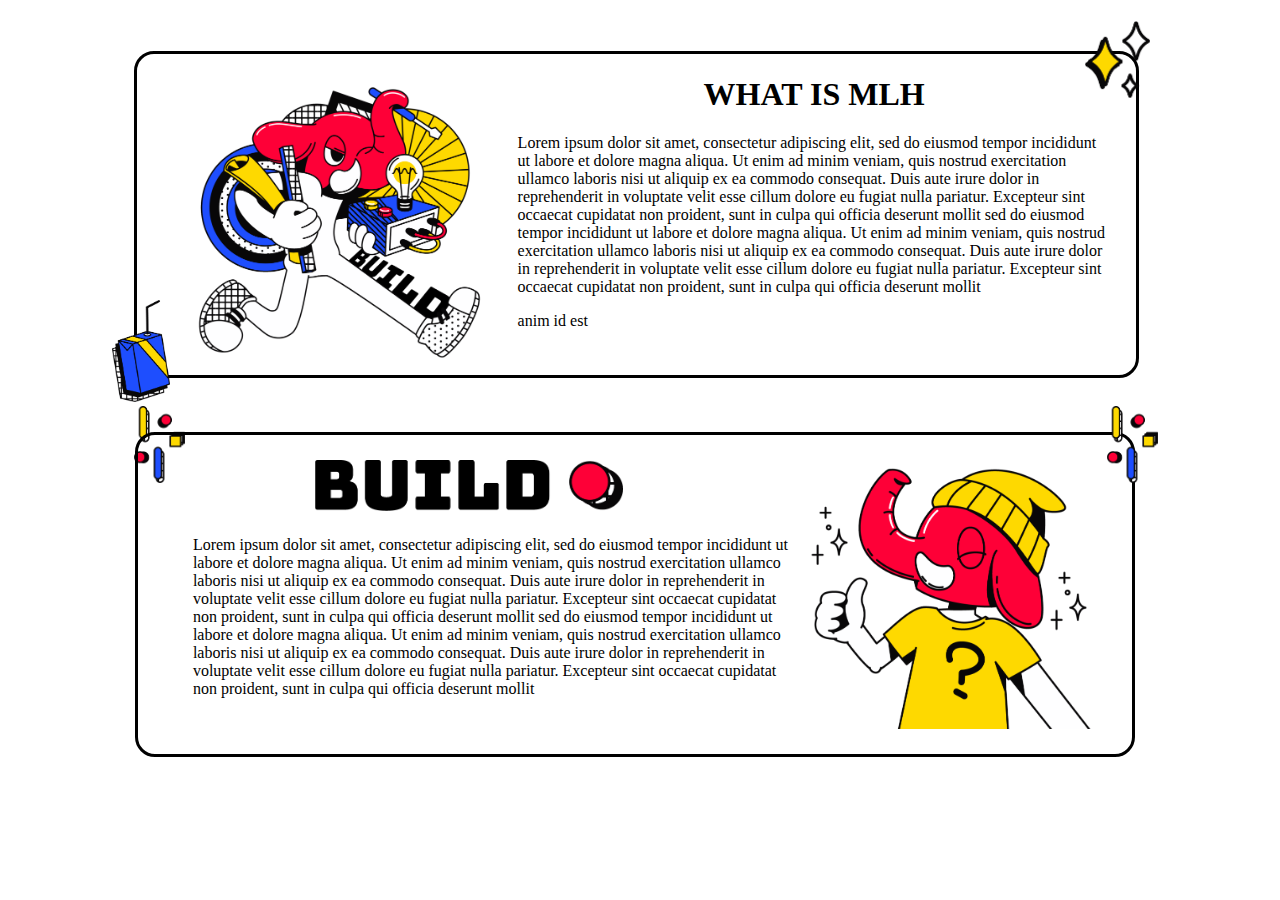
<file: code_aya/html1.html>
<!DOCTYPE html>
<html lang="en">
<head>
    <meta charset="UTF-8">
    <meta name="viewport" content="width=device-width, initial-scale=1.0">
    <link rel="stylesheet" href="css1.css">
    <title>MLH</title>
</head>
<body>

                  <!--section1-->
   
<article class="article1"></article>
    <img src="img (5).png" alt="image" class="img5">
    <section class="section1">
        <img src="img (8).png" alt="image" class="img8">
       
        <div class="whatMLH">
            <h1> what is mlh </h1>
            <p>Lorem ipsum dolor sit amet, consectetur adipiscing elit, sed do eiusmod tempor incididunt ut labore et dolore magna aliqua. Ut enim ad minim veniam, quis nostrud exercitation ullamco laboris nisi ut aliquip ex ea commodo consequat. Duis aute irure dolor in reprehenderit in voluptate velit esse cillum dolore eu fugiat nulla pariatur. Excepteur sint occaecat cupidatat non proident, sunt in culpa qui officia deserunt mollit 
               sed do eiusmod tempor incididunt ut labore et dolore magna aliqua. Ut enim ad minim veniam, quis nostrud exercitation ullamco laboris nisi ut aliquip ex ea commodo consequat. Duis aute irure dolor in reprehenderit in voluptate velit esse cillum dolore eu fugiat nulla pariatur. Excepteur sint occaecat cupidatat non proident, sunt in culpa qui officia deserunt mollit 
               
                <p>anim id est </p>
        </div>
    </section>
    <img src="img (4).png" alt="image" class="img4">

        
                 <!--section3-->
<article class="article3">
<img src="img (1).png" alt="image" class="img1_2">
<section class="section3">
    <div class="build">
        <img src="img (7).png" alt="image" class="img7">
        <p>Lorem ipsum dolor sit amet, consectetur adipiscing elit, sed do eiusmod tempor incididunt ut labore et dolore magna aliqua. Ut enim ad minim veniam, quis nostrud exercitation ullamco laboris nisi ut aliquip ex ea commodo consequat. Duis aute irure dolor in reprehenderit in voluptate velit esse cillum dolore eu fugiat nulla pariatur. Excepteur sint occaecat cupidatat non proident, sunt in culpa qui officia deserunt mollit 
                   sed do eiusmod tempor incididunt ut labore et dolore magna aliqua. Ut enim ad minim veniam, quis nostrud exercitation ullamco laboris nisi ut aliquip ex ea commodo consequat. Duis aute irure dolor in reprehenderit in voluptate velit esse cillum dolore eu fugiat nulla pariatur. Excepteur sint occaecat cupidatat non proident, sunt in culpa qui officia deserunt mollit 
       
    </div>
    <img src="img (9).png" alt="image" class="img9">
</section>
<img src="img (1).png" alt="image" class="img1_1">
</article>


                
</body>
</html>
</file>
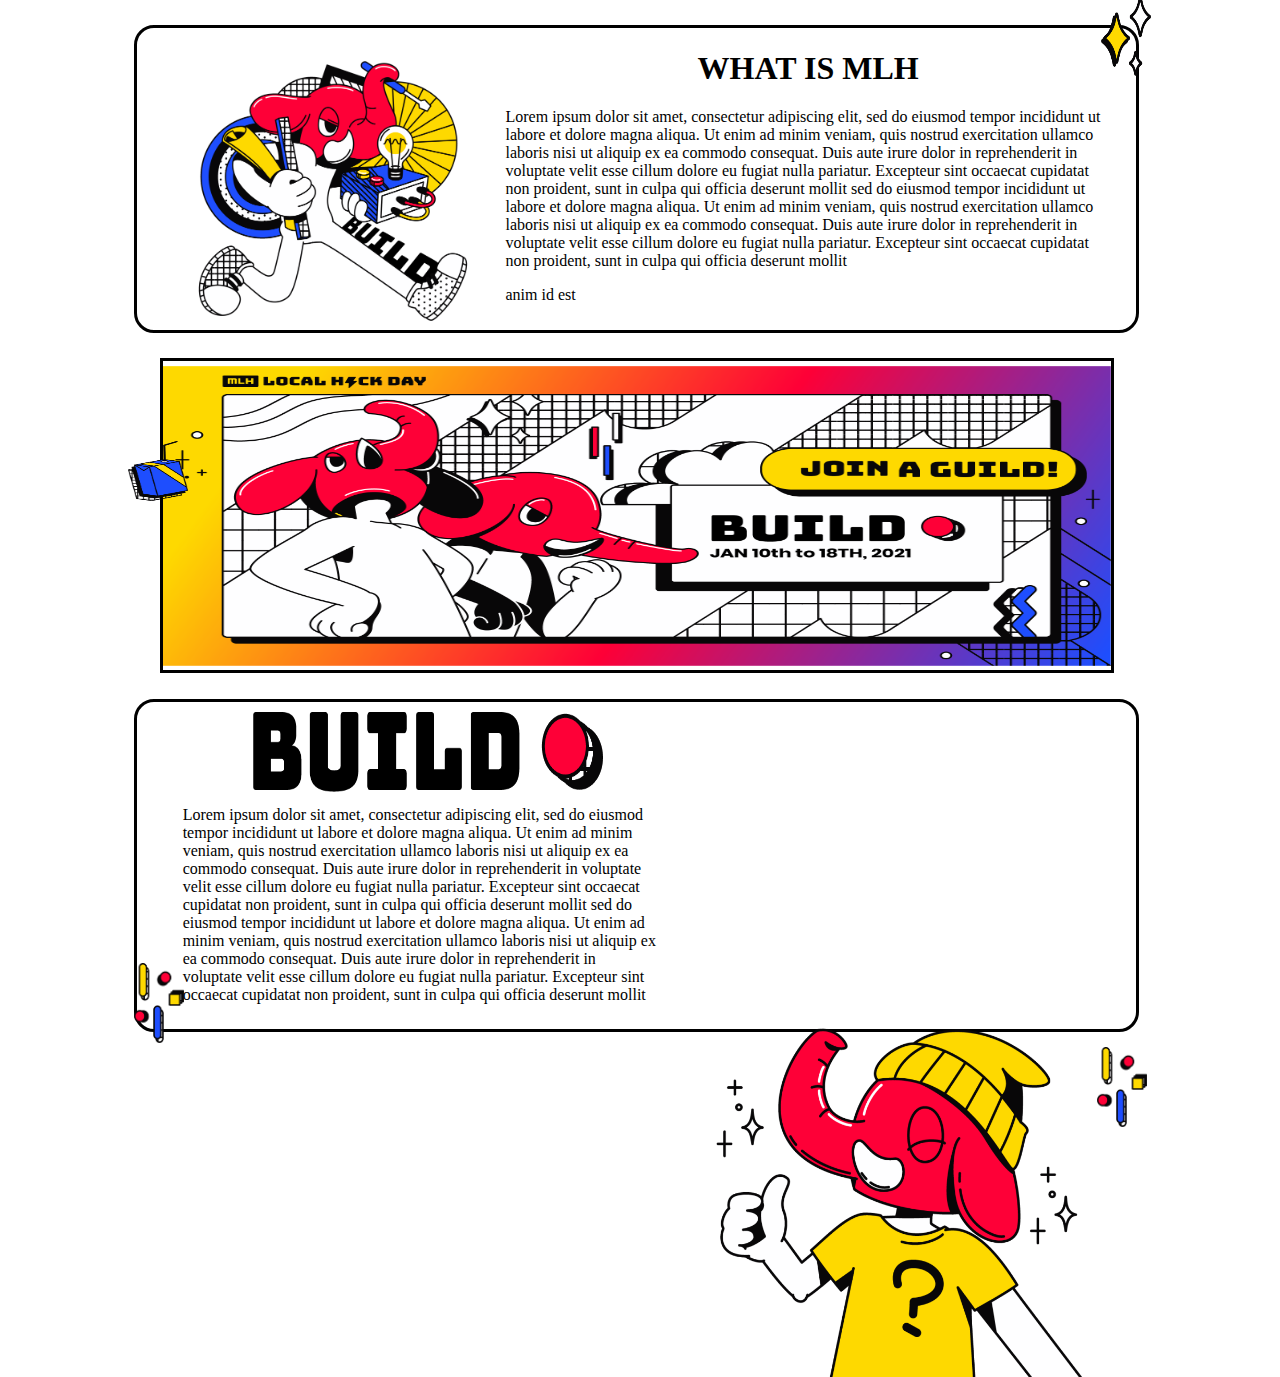
<file: code/aya/html.html>
<!DOCTYPE html>
<html lang="en">
<head>
    <meta charset="UTF-8">
    <meta name="viewport" content="width=device-width, initial-scale=1.0">
    <link rel="stylesheet" href="css.css">
    <title>MLH</title>
</head>
<body>

                  <!--section1-->
    <section class="section1">
        <img src="img (8).png" alt="image" class="img8">
        <div class="whatMLH">
            <h1> what is mlh </h1>
            <p>Lorem ipsum dolor sit amet, consectetur adipiscing elit, sed do eiusmod tempor incididunt ut labore et dolore magna aliqua. Ut enim ad minim veniam, quis nostrud exercitation ullamco laboris nisi ut aliquip ex ea commodo consequat. Duis aute irure dolor in reprehenderit in voluptate velit esse cillum dolore eu fugiat nulla pariatur. Excepteur sint occaecat cupidatat non proident, sunt in culpa qui officia deserunt mollit 
               sed do eiusmod tempor incididunt ut labore et dolore magna aliqua. Ut enim ad minim veniam, quis nostrud exercitation ullamco laboris nisi ut aliquip ex ea commodo consequat. Duis aute irure dolor in reprehenderit in voluptate velit esse cillum dolore eu fugiat nulla pariatur. Excepteur sint occaecat cupidatat non proident, sunt in culpa qui officia deserunt mollit 
               
                <p>anim id est </p>
        </div>
        <img src="img (5).png" alt="image" class="img5">
        <img src="img (4).png" alt="image" class="img4">
    </section>
            
                    <!--section2-->
    <section class="section2">
        <img src="img (10).png" alt="image" class="img10">
    </section>

                    <!--section3-->
    <section class="section3">
        <div class="build">
            <img src="img (7).png" alt="image" class="img7">
            <img src="img (1).png" alt="image" class="img1_1">
            <p>Lorem ipsum dolor sit amet, consectetur adipiscing elit, sed do eiusmod tempor incididunt ut labore et dolore magna aliqua. Ut enim ad minim veniam, quis nostrud exercitation ullamco laboris nisi ut aliquip ex ea commodo consequat. Duis aute irure dolor in reprehenderit in voluptate velit esse cillum dolore eu fugiat nulla pariatur. Excepteur sint occaecat cupidatat non proident, sunt in culpa qui officia deserunt mollit 
                       sed do eiusmod tempor incididunt ut labore et dolore magna aliqua. Ut enim ad minim veniam, quis nostrud exercitation ullamco laboris nisi ut aliquip ex ea commodo consequat. Duis aute irure dolor in reprehenderit in voluptate velit esse cillum dolore eu fugiat nulla pariatur. Excepteur sint occaecat cupidatat non proident, sunt in culpa qui officia deserunt mollit 
           
        </div>
        <img src="img (1).png" alt="image" class="img1_2">
        <img src="img (9).png" alt="image" class="img9">
    </section>
    
</body>
</html>
</file>
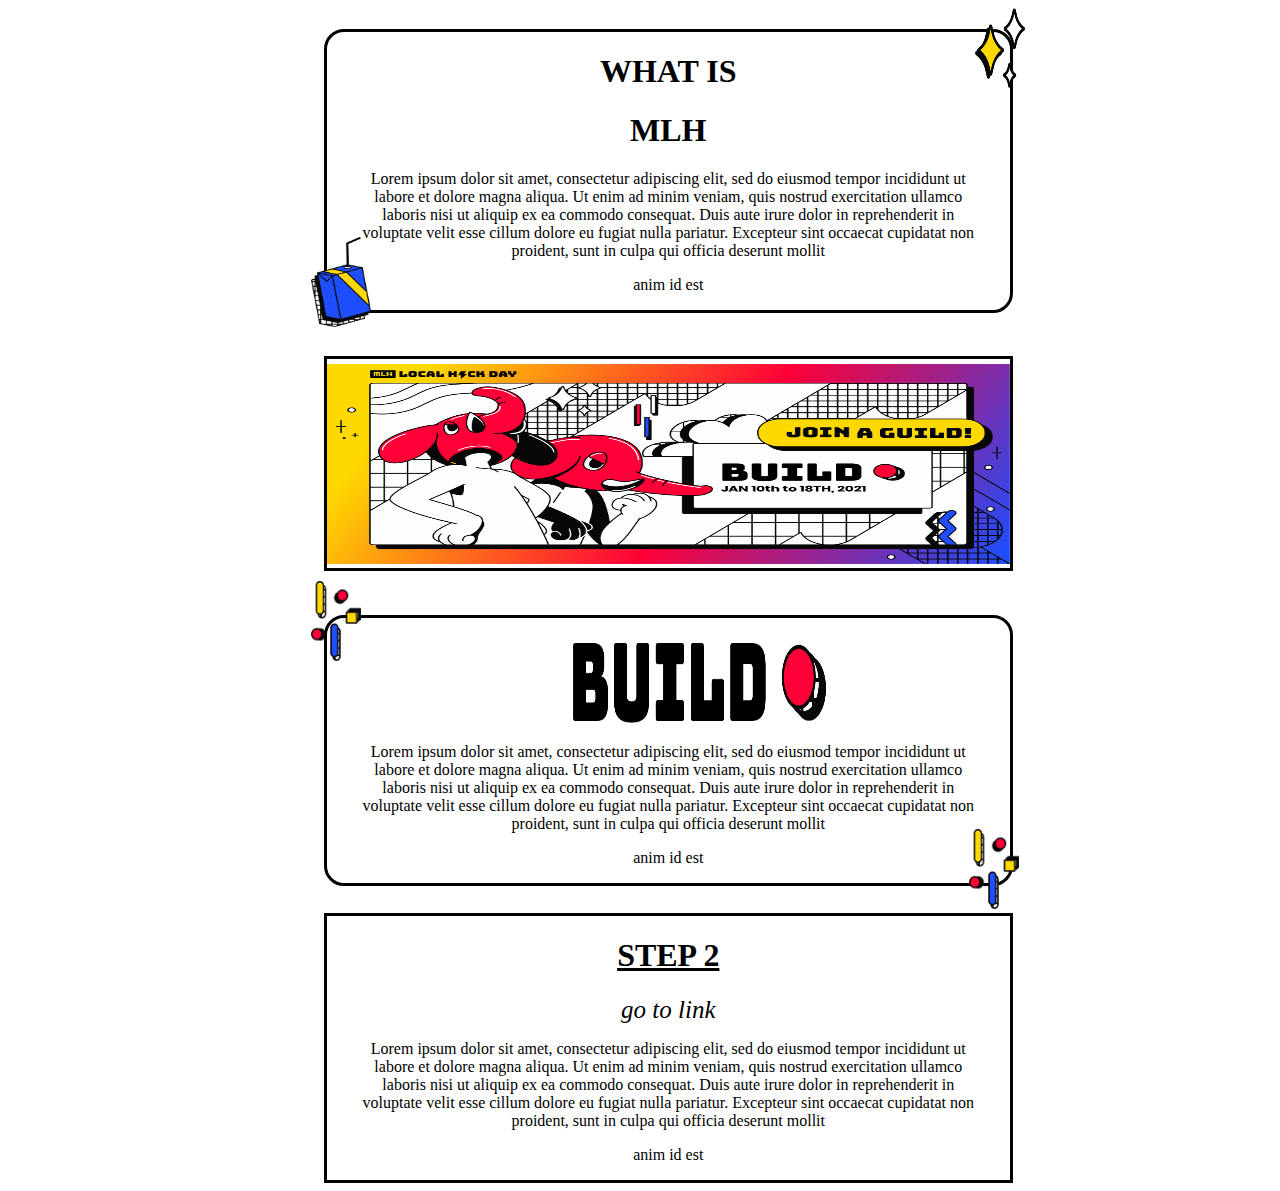
<file: code/aya/LHD.html>
<!DOCTYPE html>
<html lang="en">
<head>
    <meta charset="UTF-8">
    <link rel="stylesheet" href="LHD.css">
    <meta name="viewport" content="width=device-width, initial-scale=1.0"> 

    <title>Local Hack Day</title>
</head>
<body>

    <!--section1-->
    <section class="section1">
        <img src="img (5).png" alt="image" class="img5">
        <div class="whatMLH">
            <h1> what is </h1>
            <h1>mlh </h1>
            <p>Lorem ipsum dolor sit amet, consectetur adipiscing elit, sed do eiusmod tempor incididunt ut labore et dolore magna aliqua. Ut enim ad minim veniam, quis nostrud exercitation ullamco laboris nisi ut aliquip ex ea commodo consequat. Duis aute irure dolor in reprehenderit in voluptate velit esse cillum dolore eu fugiat nulla pariatur. Excepteur sint occaecat cupidatat non proident, sunt in culpa qui officia deserunt mollit 
                <p>anim id est </p>
        </div>
        <img src="img (4).png" alt="image" class="img4">
    </section>
 
    <!--section2-->
    <section class="section2">
        <img src="img (10).png" alt="image" class="img10">
    </section>

    <!--section3-->
    <section class="section3">
        <img src="img (1).png" alt="image" class="img1_1">
        <div class="build">
            <img src="img (7).png" alt="image" class="img7">
            <p class="para1">Lorem ipsum dolor sit amet, consectetur adipiscing elit, sed do eiusmod tempor incididunt ut labore et dolore magna aliqua. Ut enim ad minim veniam, quis nostrud exercitation ullamco laboris nisi ut aliquip ex ea commodo consequat. Duis aute irure dolor in reprehenderit in voluptate velit esse cillum dolore eu fugiat nulla pariatur. Excepteur sint occaecat cupidatat non proident, sunt in culpa qui officia deserunt mollit 
                <p>anim id est </p>
        </div>
        <img src="img (1).png" alt="image" class="img1_2">
    </section>
    
    <!--section4-->
    <section class="section4">
        <div class="set4">
             <h1>step 2</h1>
             <a href="" class="link">go to link</a>
             <p>Lorem ipsum dolor sit amet, consectetur adipiscing elit, sed do eiusmod tempor incididunt ut labore et dolore magna aliqua. Ut enim ad minim veniam, quis nostrud exercitation ullamco laboris nisi ut aliquip ex ea commodo consequat. Duis aute irure dolor in reprehenderit in voluptate velit esse cillum dolore eu fugiat nulla pariatur. Excepteur sint occaecat cupidatat non proident, sunt in culpa qui officia deserunt mollit 
             <p>anim id est </p>
        </div>
    </section>
    
    
</body>
</html>
</file>
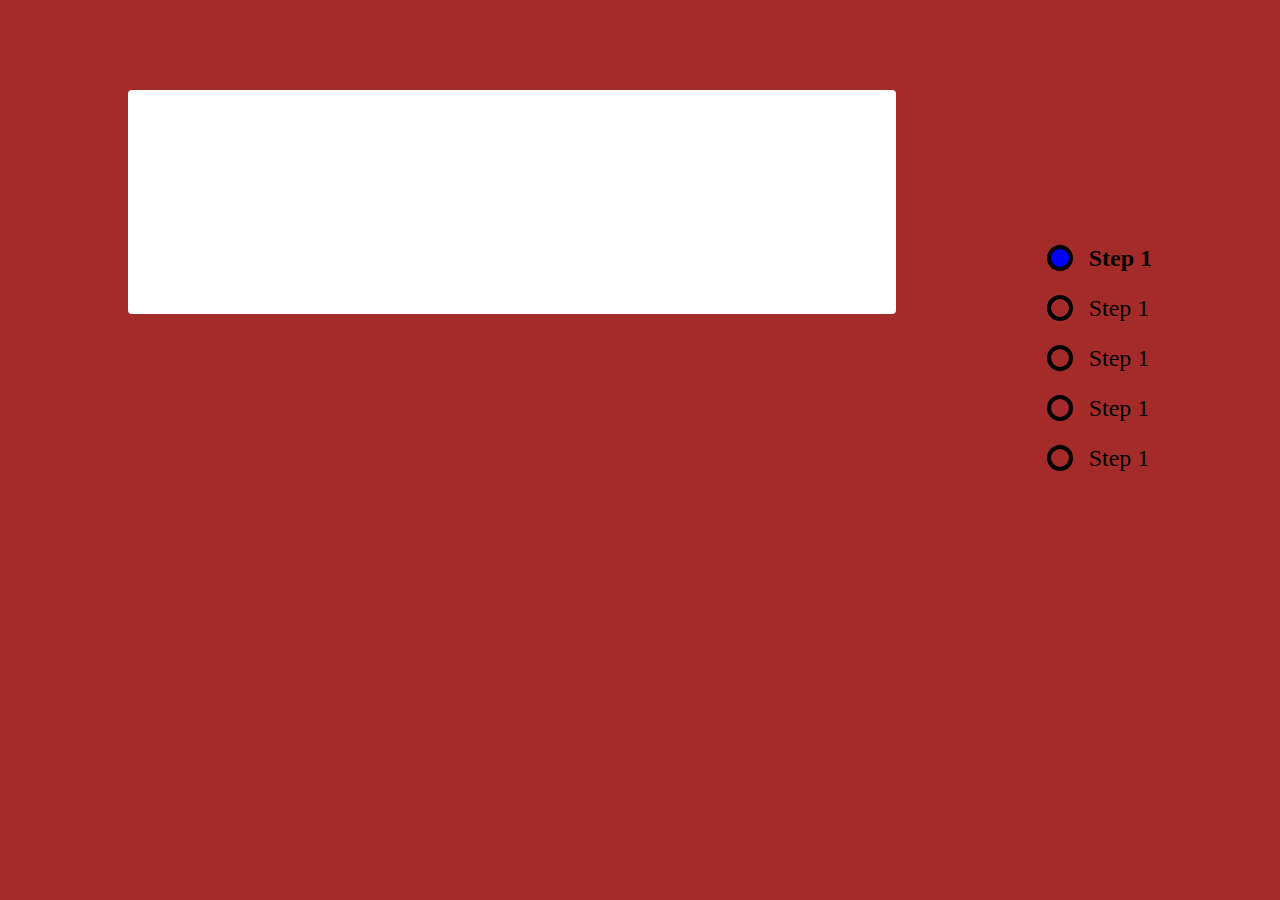
<file: code/Just check index_1 or aya's doc/test/new_test.html>
<!Doctype HTML>
<html>
    <head>
        <title>Local Hack Day OMC</title>
        <meta name="Description" content="ADD A DESCRIPTION">
        <meta name="viewport" content="width=device-width, initial-scale=1.0">
        <link rel="stylesheet" href="new_test.css">
    </head>
    <body>
        <div class="progress-bar">
            <ul>
                <!-- <li class="step step01 active"><div class="step-inner">step 1</div></li>
                <li class="step step02"><div class="step-inner">step 2</div></li>
                <li class="step step03"><div class="step-inner">step 3</div></li>
                <li class="step step04"><div class="step-inner">step 4</div></li>
                <li class="step step05"><div class="step-inner">step 5</div></li> -->
                <li class="step step1"><a href="#" class="active">Step 1</a></li>
                <li class="step step2"><a href="#">Step 1</a></li>
                <li class="step step3"><a href="#">Step 1</a></li>
                <li class="step step4"><a href="#">Step 1</a></li>
                <li class="step step5"><a href="#">Step 1</a></li>
            </ul>
        </div>
        <div id="progress-content-section">
                        <div class="section-content step1 active">
                            <h2>step 1</h2>
                            <p>Lorem ipsum dolor sit amet, consectetur adipiscing elit. Donec neque justo, consequat non fermentum ac, tempor eu turpis. Proin nulla eros, placerat non ipsum ut, dapibus ullamcorper ex. Nulla in dapibus lorem. Suspendisse vitae velit ac ante consequat placerat ut sed eros. Nullam porttitor mattis mi, id fringilla ex consequat eu. Praesent pulvinar tincidunt leo et condimentum. Maecenas volutpat turpis at felis egestas malesuada. Phasellus sem odio, venenatis at ex a, lacinia suscipit orci.</p>
                        </div>
                        
                        <div class="section-content step2">
                            <h2>step 2</h2>
                            <p>Lorem ipsum dolor sit amet, consectetur adipiscing elit. Donec neque justo, consequat non fermentum ac, tempor eu turpis. Proin nulla eros, placerat non ipsum ut, dapibus ullamcorper ex. Nulla in dapibus lorem. Suspendisse vitae velit ac ante consequat placerat ut sed eros. Nullam porttitor mattis mi, id fringilla ex consequat eu. Praesent pulvinar tincidunt leo et condimentum. Maecenas volutpat turpis at felis egestas malesuada. Phasellus sem odio, venenatis at ex a, lacinia suscipit orci.</p>
                        </div>
                        
                        <div class="section-content step3">
                            <h2>step 3</h2>
                            <p>Lorem ipsum dolor sit amet, consectetur adipiscing elit. Donec neque justo, consequat non fermentum ac, tempor eu turpis. Proin nulla eros, placerat non ipsum ut, dapibus ullamcorper ex. Nulla in dapibus lorem. Suspendisse vitae velit ac ante consequat placerat ut sed eros. Nullam porttitor mattis mi, id fringilla ex consequat eu. Praesent pulvinar tincidunt leo et condimentum. Maecenas volutpat turpis at felis egestas malesuada. Phasellus sem odio, venenatis at ex a, lacinia suscipit orci.</p>
                        </div>
                        
                        <div class="section-content step4">
                            <h2>step 4</h2>
                            <p>Lorem ipsum dolor sit amet, consectetur adipiscing elit. Donec neque justo, consequat non fermentum ac, tempor eu turpis. Proin nulla eros, placerat non ipsum ut, dapibus ullamcorper ex. Nulla in dapibus lorem. Suspendisse vitae velit ac ante consequat placerat ut sed eros. Nullam porttitor mattis mi, id fringilla ex consequat eu. Praesent pulvinar tincidunt leo et condimentum. Maecenas volutpat turpis at felis egestas malesuada. Phasellus sem odio, venenatis at ex a, lacinia suscipit orci.</p>
                        </div>
                        
                        <div class="section-content step5">
                            <h2>step 5</h2>
                            <p>Lorem ipsum dolor sit amet, consectetur adipiscing elit. Donec neque justo, consequat non fermentum ac, tempor eu turpis. Proin nulla eros, placerat non ipsum ut, dapibus ullamcorper ex. Nulla in dapibus lorem. Suspendisse vitae velit ac ante consequat placerat ut sed eros. Nullam porttitor mattis mi, id fringilla ex consequat eu. Praesent pulvinar tincidunt leo et condimentum. Maecenas volutpat turpis at felis egestas malesuada. Phasellus sem odio, venenatis at ex a, lacinia suscipit orci.</p>
                        </div>
                        </div>
                    </div>

        <script>
            
            $(".step").click( function() {
            $(this).addClass("active").prevAll().addClass("active");
            $(this).nextAll().removeClass("active");
        });
        
        $(".step01").click( function() {
            // $("#line-progress").css("width", "3%");
            $(".step1").addClass("active").siblings().removeClass("active");
        });
        
        $(".step02").click( function() {
            // $("#line-progress").css("width", "25%");
            $(".step2").addClass("active").siblings().removeClass("active");
        });
        
        $(".step03").click( function() {
            // $("#line-progress").css("width", "50%");
            $(".step3").addClass("active").siblings().removeClass("active");
        });
        
        $(".step04").click( function() {
            // $("#line-progress").css("width", "75%");
            $(".step4").addClass("active").siblings().removeClass("active");
        });
        
        $(".step05").click( function() {
            // $("#line-progress").css("width", "100%");
            $(".step5").addClass("active").siblings().removeClass("active");
        });
        
         
            </script>
    </body>
</html>
</file>
<file: code_aya/css1.css>
body{
    text-align: center;
    align-items: center;
}
.article1{
    display: flex;
    justify-content: space-between;
    width: auto;
}
.section1{
    text-align: center;
    display: flex;
    justify-content: space-between;
    border-style: solid ;
    border-width: 3px;
    border-color: black;
    width: 75%;
    height: auto;
    margin-top: 2%;
    border-radius: 20px;
    margin-left: 10%;
    padding-right: 2%;
    padding-left: 2%;
    margin-bottom: 10px;
}
.img8{
    flex: 1;
    height: auto;
    width: 30%;
    margin-top: 3%;
    margin-left: 3%;
    margin-bottom: 10px;
}
.img5{
    flex: 1;
    height: 6vw;
    width: auto;
    margin-left: 75.5%;
    margin-bottom: -6%;
}
.img4{
    flex: 0.1;
    height: 8vw;
    width: auto;
    margin-top: -35%;
    margin-right: 79%;
}
.whatMLH{
    padding-left: 30px;
    text-align: left;
    margin-bottom: 10px;
    flex: 2;
    height: auto;
}
.whatMLH h1{
    left: 10px;
    text-align: center;
    text-transform: uppercase;
}




.article3{
    display: flex;
    justify-content: space-between;
    width: auto;
}
.section3{
    flex: 2;
    text-align: center;
    display: flex;
    justify-content: space-between;
    border-style: solid ;
    border-width: 3px;
    border-color: black;
    width: 75%;
    height: auto;
    margin-top: 2%;
    border-radius: 20px;
    margin-left: 10%;
    padding-right: 2%;
    padding-left: 2%;
    margin-bottom: 10px;
    margin-left: -4%;
    padding-top: 2%;
    margin-right: -28px;
}
.build{
    padding-left: 30px;
    text-align: left;
    margin-bottom: 10px;
    flex: 2;
    height: auto;
    width: 60%;
}
.img9{
    flex: 1;
    height: auto;
    width: 20%;
    margin-bottom: 25px;
}
.img7{
    flex: 1;
    height: 4vw;
    align-self: center;
    margin-left: 20%;
    margin-bottom: 5px;
}

.img1_2{
    flex: 0.1;
    height: 6vw;
    width: auto;
    margin-left: 10%;
}
.img1_1{
    flex: 0.1;
    height: 6vw;
    width: auto;
    margin-bottom: -70%;
    margin-right: 9%;
}
</file>
<file: code/aya/css.css>
body{
    text-align: center;
    align-items: center;
}

/** section 1 **/

.section1{
    text-align: center;
    display: flex;
    border-style: solid ;
    border-width: 3px;
    border-color: black;
    width: 75%;
    margin-top: 2%;
    border-radius: 20px;
    margin-left: 10%;
    padding-right: 2%;
    padding-left: 2%;
    margin-bottom: 10px;
}
.img8{
    height: 30%;
    width: 30%;
    margin-top: 3%;
    margin-left: 3%;
    margin-bottom: -5%;
}
.img5{
    height: 80px;
    width: 50px;
    position: absolute;
    left: 86%;
    top: -0.5%;
}
.img4{
    height: 60px;
    width: 60px;
    position: absolute;
    left: 10%;
    top: 49%;
}
.whatMLH{
    padding-left: 30px;
    text-align: left;
    margin-bottom: 10px;
}
.whatMLH h1{
    left: 10px;
    text-align: center;
    text-transform: uppercase;
}

/** section 2 **/

.section2{
    border-style: solid ;
    border-width: 3px;
    border-color: black;
    width: 75%;
    height: 35%;
    margin-left: 12%;
    margin-top: 2%;
}
.img10{
    height: 300px;
    width: 100%;
    margin-top: 5px;
    margin-right: 5px;
    padding-bottom: -5px;
}

/** section 3 **/

.section3{
    display: flex;
    border-style: solid ;
    border-width: 3px;
    border-color: black;
    width: 75%;
    margin-top: 2%;
    border-radius: 20px;
    margin-left: 10%;
    padding-right: 2%;
    padding-left: 2%;
    margin-bottom: 10px;
}
.build p{
    margin-top: 11%;
    padding-left: 20px;
    text-align: left;
    margin-bottom: 25px;
    width: 50%;
}
.img7{
    height: 80px;
    width: 350px;
    position: absolute;
    margin-top: 10px;
    margin-left: -30%;
    margin-bottom: 5px;
}
.img9{
    height: 360px;
    width: 400px;
    position: absolute;
    left: 55%;
    top: 113%;
}
.img1_1{
    height: 80px;
    width: 50px;
    position: absolute;
    left: 10.5%;
    top: 107%;
}
.img1_2{
    height: 80px;
    width: 50px;
    position: absolute;
    margin-left: 73%;
    margin-top: 27%;
}
</file>
<file: code/aya/LHD.css>
.body{
    text-align: center;
}
.section1{
    text-align: center;
    display: inline;
    justify-content: center;
    width: 50%;
}
.img5{
    height: 80px;
    width: 50px;
    margin-left: 76.5%;
    margin-bottom: -5%;
}
.img4{
    height: 90px;
    width: 60px;
    margin-left: 24%;
    margin-top: -7%;
}
.whatMLH{
    border-style: solid ;
    border-width: 3px;
    border-color: black;
    width: 50%;
    border-radius: 20px;
    margin-left: 25%;
    padding-right: 2%;
    padding-left: 2%;
}
.section1 h1{
    text-transform: uppercase;
}
.section2{
    border-style: solid ;
    border-width: 3px;
    border-color: black;
    width: 54%;
    height: 25%;
    margin-left: 25%;
    margin-top: 2%;
}
.img10{
    height: 200px;
    width: 100%;
    margin-top: 5px;
    margin-right: 5px;
    padding-bottom: -5px;
}
.section3{
    text-align: center;
    display: inline;
    justify-content: center;
    width: 50%;
}
.img1_1{
    height: 80px;
    width: 50px;
    margin-left: 24%;
    margin-bottom: -6%;
}
.img1_2{
    height: 80px;
    width: 50px;
    margin-left: 76%;
    margin-top: -4.5%;
}
.img7{
    height: 80px;
    width:  40%;
    margin-left: 24%;
    margin-top: -7%;
    margin-left: 10%;
    margin-top:  4%;
}
.build{
    border-style: solid ;
    border-width: 3px;
    border-color: black;
    width: 50%;
    border-radius: 20px;
    margin-left: 25%;
    padding-right: 2%;
    padding-left: 2%;
    margin-top: 2%;
}
.section4{
    text-align: center;
    display: inline;
    justify-content: center;
    width: 50%;
}
.section4 h1{
    text-decoration: underline black;
    text-transform: uppercase;
}
.link{
    font-style: italic ;
    font-size: 25px;
    margin-top: -1%;
    text-decoration: none;
    color: black;
}
.set4{
    border-style: solid ;
    border-width: 3px;
    border-color: black;
    width: 50%;
    margin-left: 25%;
    padding-right: 2%;
    padding-left: 2%;
}
</file>
<file: code/Just check index_1 or aya's doc/test/new_test.css>
*{
    margin: 0;
    padding: 0;
    box-sizing: border-box;
}

ul{
    list-style: none;
}

body{
    height: 100vh;
    background-color: brown;

}

.progress-bar{
    position: absolute;
    top: 40%;
    right: 10%;
    transform: translateY(-50%);
}

.progress-bar ul{
    padding-left: 50px;
    position: relative;

}

/* .progress-bar ul::after{
    content: "";
    position: absolute;
    width: 20px;
    height: 100px;
    left: 40px;
    top: 0;
    color: #000000;
    z-index:-1;
    margin-top: 23px;
} */

.progress-bar ul li{
    padding: 15px 0;
    padding-left: 20px;
}

.progress-bar ul li a{
    text-decoration: none;
    position: relative;
    color: #000000;
    font-size: 1.5rem;
    line-height: 1rem;
    font-weight: 500;
}

.progress-bar ul li a::after{
    content: "";
    position: absolute;
    background: brown;
    width: 18px;
    height: 18px;
    left: -42px;
    top: 50%;
    transform: translateY(-50%);
    border-radius: 50px;
    border: 4px solid black;
}

.progress-bar ul li a.active{
    font-weight: 700;
}

.progress-bar ul li a.active::after{
    background: blue;
}



#progress-content-section {
    position: absolute;
    top: 10%;
    left: 10%;
    /* float: left; */
	width:60%;
	margin: auto;
	background: #ffffff;
	border-radius: 4px;
}

#progress-content-section .section-content {
	padding:30px 40px;
	text-align:center;
}

#progress-content-section .section-content h2 {
	font-size:17px;
	text-transform:uppercase;
	color:#333;
	letter-spacing:1px;
}

#progress-content-section .section-content p {
	font-size:16px;
	line-height:1.8em;
	color:#777;
}

#progress-content-section .section-content {
	display:none;
	animation: FadeInUp 700ms ease 1;
	animation-fill-mode:forwards;
	transform:translateY(15px);
	opacity:0;
}

#progress-content-section .section-content.active {
	display:block;
}

@keyframes FadeInUp {
	0% {
		transform:translateY(15px);
		opacity:0;
	}
	
	100% {
		transform:translateY(0px);
		opacity:1;
	}
}
</file>
